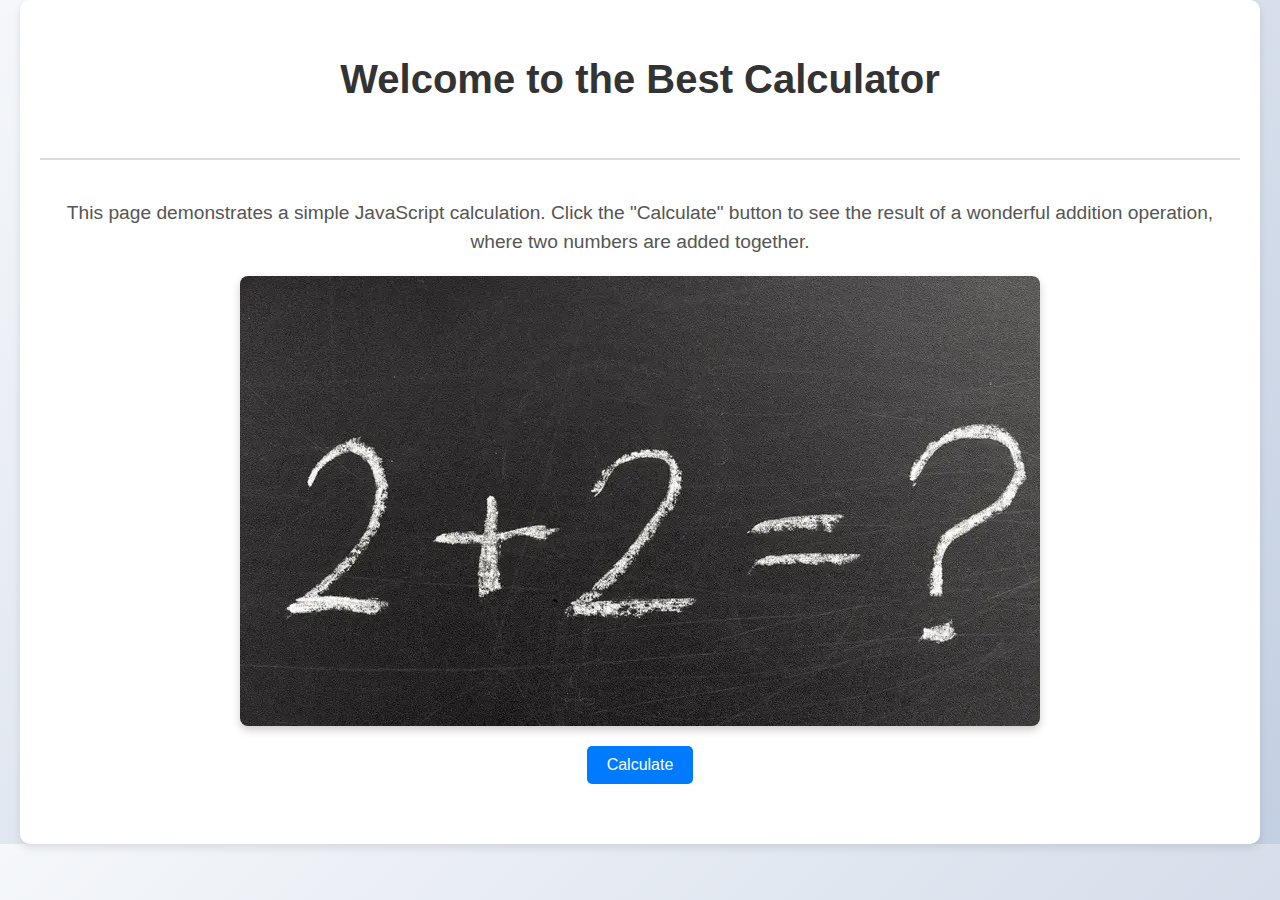
<file: Task 1 2 3/index.html>
<!DOCTYPE html>
<html lang="en">

<head>

    <meta charset="UTF-8">
    <meta name="viewport" content="width=device-width, initial-scale=1.0">
    <title>Enhanced HTML Page</title>
    <link rel="stylesheet" href="styles.css">

</head>

<body>

    <div class="container">
        <header>
            <h1>Welcome to the Best Calculator</h1>
        </header>

        <main>
            <section class="info">
                <p>This page demonstrates a simple JavaScript calculation. Click the "Calculate" button to see the result of a wonderful addition operation, where two numbers are added together.</p>
            </section>

            <section class="image-section">
                <img src="img.jpeg" alt="Description of the image">
            </section>

            <section class="calculator">
                <button onclick="performCalculation()">Calculate</button>
                <p id="result"></p>
            </section>
        </main>
   
    </div>
 
    <script src="script.js"></script>

</body>

</html>
</file>
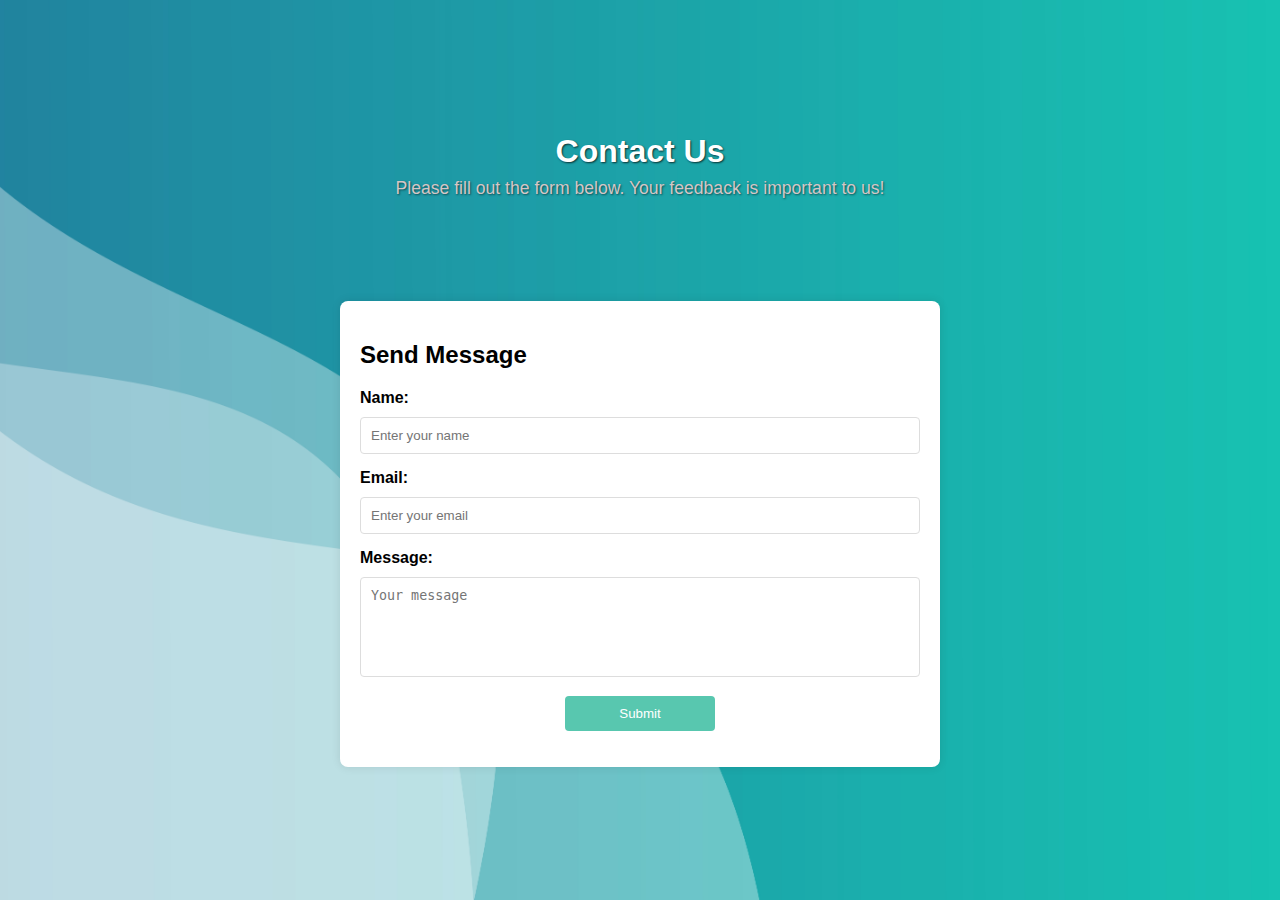
<file: Task 4/form.html>
<!DOCTYPE html>
<html lang="en">

<head>

    <meta charset="UTF-8">
    <meta name="viewport" content="width=device-width, initial-scale=1.0">
    <title>Interactive Form</title>
    <link rel="stylesheet" href="form-styles.css">
   
</head>

<body>
   
    <h1>Contact Us</h1>
    <p class="subtitle">Please fill out the form below. Your feedback is important to us!</p>

    <form id="interactiveForm">

        <h2>Send Message</h2>

        <label for="name">Name:</label>
        <input type="text" placeholder="Enter your name" id="name" name="name">
        <span class="error" id="nameError"></span>

        <label for="email">Email:</label>
        <input type="email" placeholder="Enter your email" id="email" name="email">
        <span class="error" id="emailError"></span>

        <label for="message">Message:</label>
        <textarea id="message" placeholder="Your message" name="message"></textarea>
        <span class="error" id="messageError"></span>
       
        <div class="button-container">
            <button type="submit">Submit</button>
        </div>

        <p id="successMessage" class="success"></p>

    </form>

    <script src="form-script.js"></script>

</body>

</html>
</file>
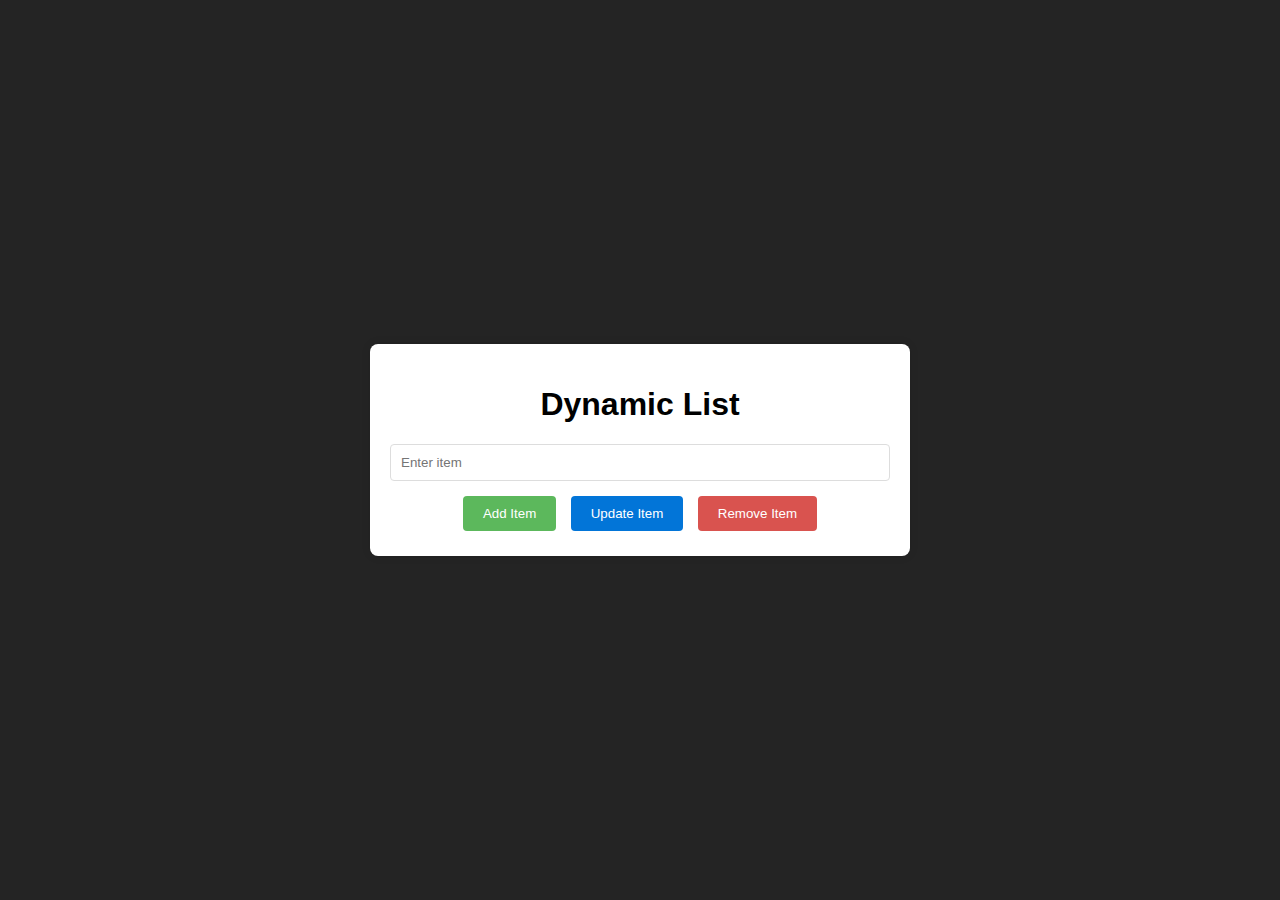
<file: Task 5/list.html>
<!DOCTYPE html>
<html lang="en">

<head>

    <meta charset="UTF-8">
    <meta name="viewport" content="width=device-width, initial-scale=1.0">
    <title>Dynamic List</title>
    <link rel="stylesheet" href="list-styles.css">

</head>

<body>

    <div class="container">
        <h1>Dynamic List</h1>
        <input type="text" id="itemInput" placeholder="Enter item">
        <button id="addItemBtn">Add Item</button>
        <button id="updateItemBtn" disabled>Update Item</button>
        <button id="removeItemBtn" disabled>Remove Item</button> 
        <ul id="itemList"></ul>
    </div>

    <script src="list-script.js"></script>
    
</body>

</html>
</file>
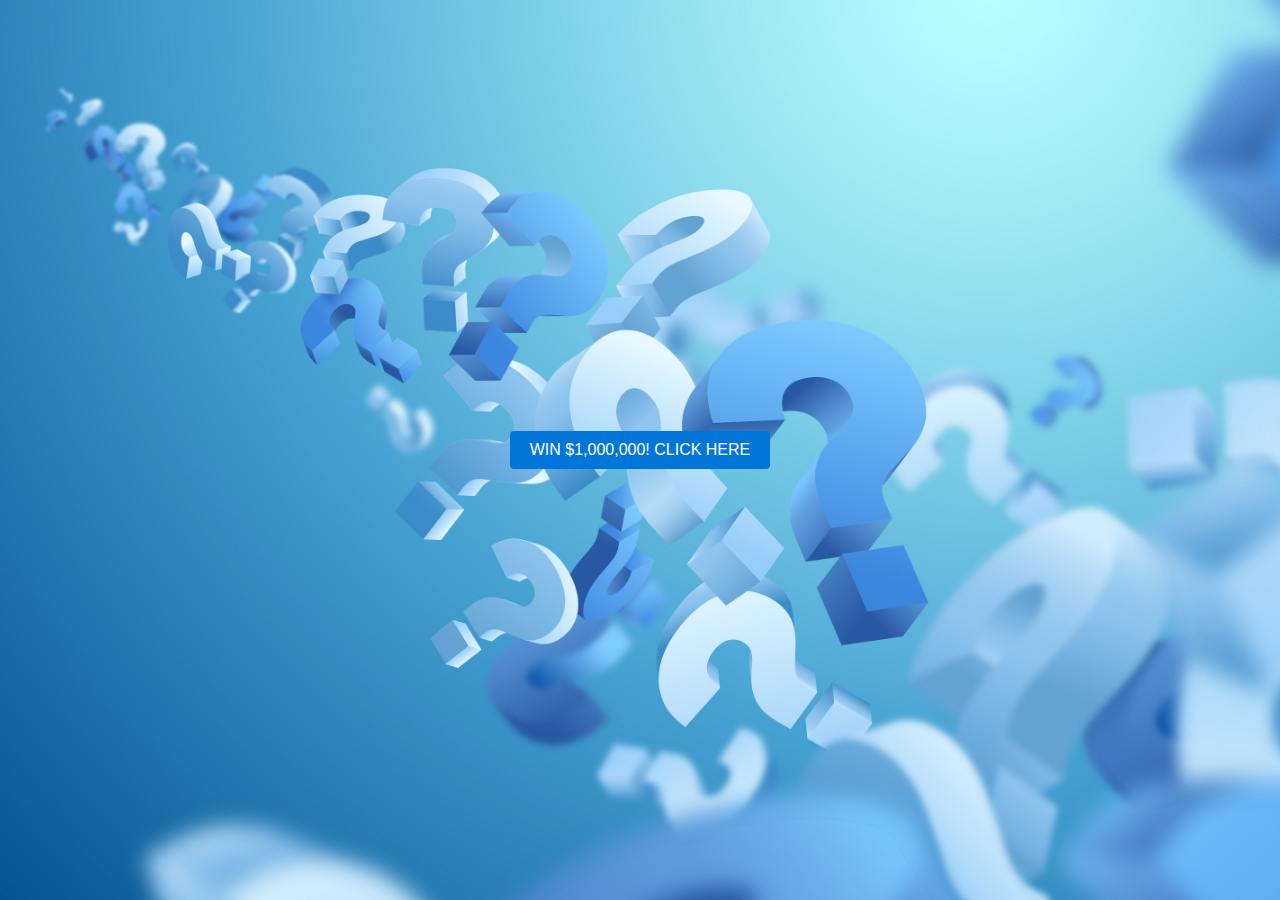
<file: Task 6/modal.html>
<!DOCTYPE html>
<html lang="en">

<head>

    <meta charset="UTF-8">
    <meta name="viewport" content="width=device-width, initial-scale=1.0">
    <title>Modal Popup</title>
    <link rel="stylesheet" href="modal-styles.css">

</head>

<body>
    
    <button id="openModalBtn">WIN $1,000,000! CLICK HERE</button>

    <div id="modalBackdrop" class="modal-backdrop">
        <div class="modal">
            <button id="closeModalBtn" class="close-btn">&times;</button>
            <h2>Congratulations! You’ve Won $1,000,000!.</h2>
            <p>Wait for your prize.</p>
        </div>
    </div>

    <script src="modal-script.js"></script>

</body>

</html>
</file>
<file: Task 1 2 3/styles.css>
body {
    font-family: 'Arial', sans-serif;
    line-height: 1.6;
    margin: 0;
    padding: 0;
    background: linear-gradient(135deg, #f5f7fa, #c3cfe2);
    color: #333;
}

.container {
    max-width: 1200px;
    margin: 0 auto;
    padding: 20px;
    background: #fff;
    border-radius: 10px;
    box-shadow: 0 4px 8px rgba(0, 0, 0, 0.1);
}

header {
    text-align: center;
    padding-bottom: 20px;
    border-bottom: 2px solid #ddd;
}

h1 {
    font-size: 2.5em;
    color: #333;
}

main {
    padding: 20px;
}

.info {
    margin-bottom: 20px;
}

.info p {
    font-size: 1.2em;
    color: #555;
    line-height: 1.5;
    text-align: center; 
}

.image-section img {
    display: block;
    max-width: 100%;
    height: auto;
    border-radius: 8px;
    box-shadow: 0 4px 8px rgba(0, 0, 0, 0.2);
    margin: 20px auto;
}

.calculator {
    text-align: center; 
    margin-top: 20px; 
}

button {
    padding: 10px 20px;
    font-size: 1em;
    color: #fff;
    background-color: #007bff;
    border: none;
    border-radius: 5px;
    cursor: pointer;
    transition: background-color 0.3s ease;
    display: inline-block; 
}

button:hover {
    background-color: #0056b3;
}

.calculator p {
    font-size: 1.2em;
    color: #333;
    margin-top: 10px;
    text-align: center; 
}

footer {
    text-align: center;
    padding: 10px;
    border-top: 2px solid #ddd;
    margin-top: 20px;
}
</file>
<file: Task 4/form-styles.css>
body {
    font-family: Arial, sans-serif;
    margin: 0;
    padding: 0;
    background-image: url('Background.jpg'); 
    background-size: cover; 
    background-position: center; 
    background-repeat: no-repeat; 
    display: flex;
    flex-direction: column; 
    justify-content: center;
    align-items: center;
    height: 100vh;
}

h1 {
    margin: 0 0 5px 0; 
    text-align: center;
    color: #ffffff;
    font-size: 2em;
    text-shadow: 1px 1px 2px rgba(0, 0, 0, 0.7);
}

.subtitle {
    font-size: 1.1em;
    color: #d4c6c6;
    margin: 0; 
    line-height: 1.5;
    padding-bottom: 100px; 
    text-shadow: 1px 1px 2px rgba(0, 0, 0, 0.5);
}

form {
    background: #fff;
    padding: 20px; 
    border-radius: 8px;
    box-shadow: 0 0 10px rgba(0, 0, 0, 0.1);
    width: 100%;
    max-width: 600px;
    box-sizing: border-box;
}

label {
    display: block;
    margin-bottom: 10px;
    font-weight: bold;
}

input, textarea {
    width: 100%; 
    padding: 10px; 
    margin-bottom: 5px;
    border: 1px solid #ddd;
    border-radius: 4px;
    box-sizing: border-box;
    resize: none;
}

textarea {
    height: 100px;
}

.error {
    color: red;
    font-size: 0.9em;
    display: block;
    margin-bottom: 10px;
}

.success {
    color: green;
    font-size: 1em;
    margin-top: 10px;
}

.button-container {
    text-align: center; 
    margin-top: 10px; 
}

button {
    background-color: #58c7af;
    color: white;
    width: 150px;
    border: none;
    padding: 10px 20px;
    border-radius: 4px;
    cursor: pointer;
    text-align: center; 
}

button:hover {
    background-color: #0dc69e;
}
</file>
<file: Task 5/list-styles.css>
body {
    font-family: Arial, sans-serif;
    margin: 0;
    padding: 0;
    background-color: #242424;
    display: flex;
    justify-content: center;
    align-items: center;
    height: 100vh;
}

.container {
    background: #fff;
    padding: 20px;
    border-radius: 8px;
    box-shadow: 0 0 10px rgba(0, 0, 0, 0.1);
    width: 100%;
    max-width: 500px;
    text-align: center;
}

input[type="text"] {
    width: calc(100% - 22px);
    padding: 10px;
    margin-bottom: 10px;
    border: 1px solid #ddd;
    border-radius: 4px;
}

button {
    padding: 10px 20px;
    border: none;
    border-radius: 4px;
    color: #fff;
    cursor: pointer;
    margin: 5px;
}

button#addItemBtn {
    background-color: #5cb85c;
}

button#addItemBtn:hover {
    background-color: #4cae4c;
}

button#updateItemBtn {
    background-color: #0275d8;
}

button#updateItemBtn:hover {
    background-color: #025aa5;
}

button#removeItemBtn {
    background-color: #d9534f;
}

button#removeItemBtn:hover {
    background-color: #c9302c;
}

ul {
    list-style-type: none;
    padding: 0;
    margin: 0;
}

li {
    padding: 10px;
    margin-bottom: 10px;
    border: 1px solid #ddd;
    border-radius: 4px;
    cursor: pointer;
}

li:hover {
    background-color: #f9f9f9;
}

li.selected {
    background-color: #d9edf7;
}
</file>
<file: Task 6/modal-styles.css>
body {
    font-family: Arial, sans-serif;
    margin: 0;
    padding: 0;
    background-image: url('Background.jpg'); 
    background-size: cover; 
    background-position: center; 
    background-repeat: no-repeat; 
    display: flex;
    justify-content: center;
    align-items: center;
    height: 100vh;
}

button {
    padding: 10px 20px;
    border: none;
    border-radius: 4px;
    background-color: #0275d8;
    color: #fff;
    cursor: pointer;
    
    font-size: 16px;
}

button:hover {
    background-color: #025aa5;
    box-shadow: 0 6px 12px rgba(0, 0, 0, 0.3);
}

.modal-backdrop {
    display: none; 
    position: fixed;
    top: 0;
    left: 0;
    width: 100%;
    height: 100%;
    background: rgba(0, 0, 0, 0.5); 
    justify-content: center;
    align-items: center;
}

.modal {
    background: #fff;
    padding: 20px;
    border-radius: 8px;
    box-shadow: 0 0 10px rgba(0, 0, 0, 0.1);
    position: relative;
    width: 90%;
    max-width: 500px;
    text-align: center;
}

h2 {
    font-size: 1.8em;
    color: #333;
    margin-bottom: 10px;
}

p {
    font-size: 1.1em;
    color: #666;
    margin-bottom: 20px;
}

.claim-button {
    background-color: #58c7af;
    color: white;
    border: none;
    padding: 10px 20px;
    border-radius: 4px;
    cursor: pointer;
    font-size: 1.2em;
}

.claim-button:hover {
    background-color: #0dc69e;
}

.close-btn {
    position: absolute;
    top: 10px;
    right: 10px;
    border: none;
    background: none;
    font-size: 24px;
    cursor: pointer;
    color: #333;
}

.close-btn:hover {
    color: #000;
}
</file>
